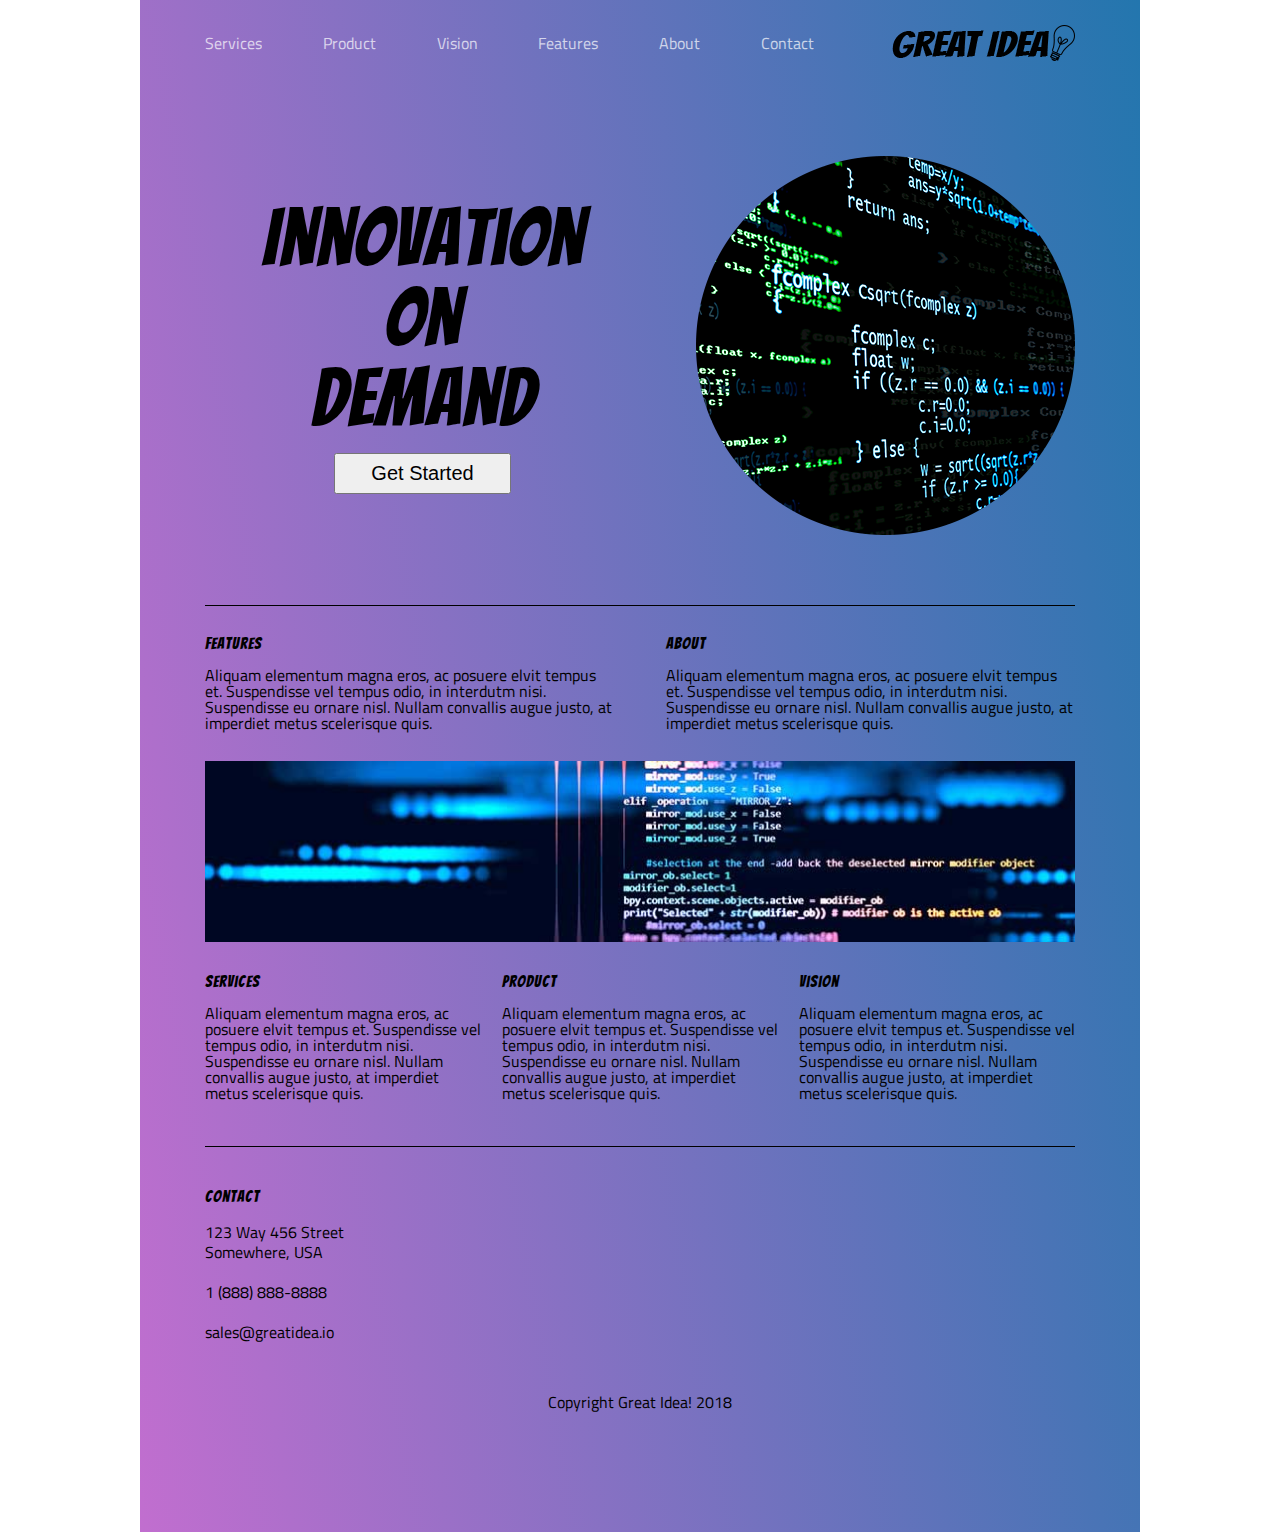
<file: great-idea/index.html>
<!doctype html>

<html lang="en">
<head>
  <meta charset="utf-8">

  <title>Great Idea!</title>

  <link href="https://fonts.googleapis.com/css?family=Bangers|Titillium+Web" rel="stylesheet">
  <link rel="stylesheet" href="css/index.css">

  <!--[if lt IE 9]>
    <script src="https://cdnjs.cloudflare.com/ajax/libs/html5shiv/3.7.3/html5shiv.js"></script>
  <![endif]-->
</head>

  <body>

    <!-- Copy and paste your HTML from the first UI project here -->
    <div class="container">

      <header>
        <nav>
          <a href="services.html">Services</a>
          <a href="#">Product</a>
          <a href="#">Vision</a>
          <a href="#">Features</a>
          <a href="#">About</a>
          <a href="#">Contact</a>
        </nav>
        <img src="img/logo.png" alt="Great Idea img">
      </header>

      <div class="under-header">
        <div class="left">
          <div>
            <h1>Innovation<br>On<br>Demand</h1>
            <button>Get Started</button>
          </div>
        </div>
        <img src="img/header-img.png" alt="Image of a code snippet.">
      </div>

      <div class="top-content">
        <div>
          <h2>Features</h2>
          <p>Aliquam elementum magna eros, ac posuere elvit tempus et. Suspendisse vel tempus odio, in interdutm nisi. Suspendisse eu ornare nisl. Nullam convallis augue justo, at imperdiet metus scelerisque quis.</p>
        </div>
        <div>
          <h2>About</h2>
          <p>Aliquam elementum magna eros, ac posuere elvit tempus et. Suspendisse vel tempus odio, in interdutm nisi. Suspendisse eu ornare nisl. Nullam convallis augue justo, at imperdiet metus scelerisque quis.</p>
        </div>
      </div>

      <img class="middle-img" src="img/mid-page-accent.jpg" alt="Image of code snippets across the screen">

      <div class="bottom-content">
        <div>
          <h2>Services</h2>
          <p>Aliquam elementum magna eros, ac posuere elvit tempus et. Suspendisse vel tempus odio, in interdutm nisi. Suspendisse eu ornare nisl. Nullam convallis augue justo, at imperdiet metus scelerisque quis.</p>
        </div>
        <div>
          <h2>Product</h2>
          <p>Aliquam elementum magna eros, ac posuere elvit tempus et. Suspendisse vel tempus odio, in interdutm nisi. Suspendisse eu ornare nisl. Nullam convallis augue justo, at imperdiet metus scelerisque quis.</p>
        </div>
        <div>
          <h2>Vision</h2>
          <p>Aliquam elementum magna eros, ac posuere elvit tempus et. Suspendisse vel tempus odio, in interdutm nisi. Suspendisse eu ornare nisl. Nullam convallis augue justo, at imperdiet metus scelerisque quis.</p>
        </div>
      </div>

      <footer>
        <h2>Contact</h2>
        <p>123 Way 456 Street</p>
        <p>Somewhere, USA</p><br>
        <p>1 (888) 888-8888</p><br>
        <p>sales@greatidea.io</p>
        <p id="copyright">Copyright Great Idea! 2018</p>
      </footer>
      
    </div>
  </body>
</html>
</file>
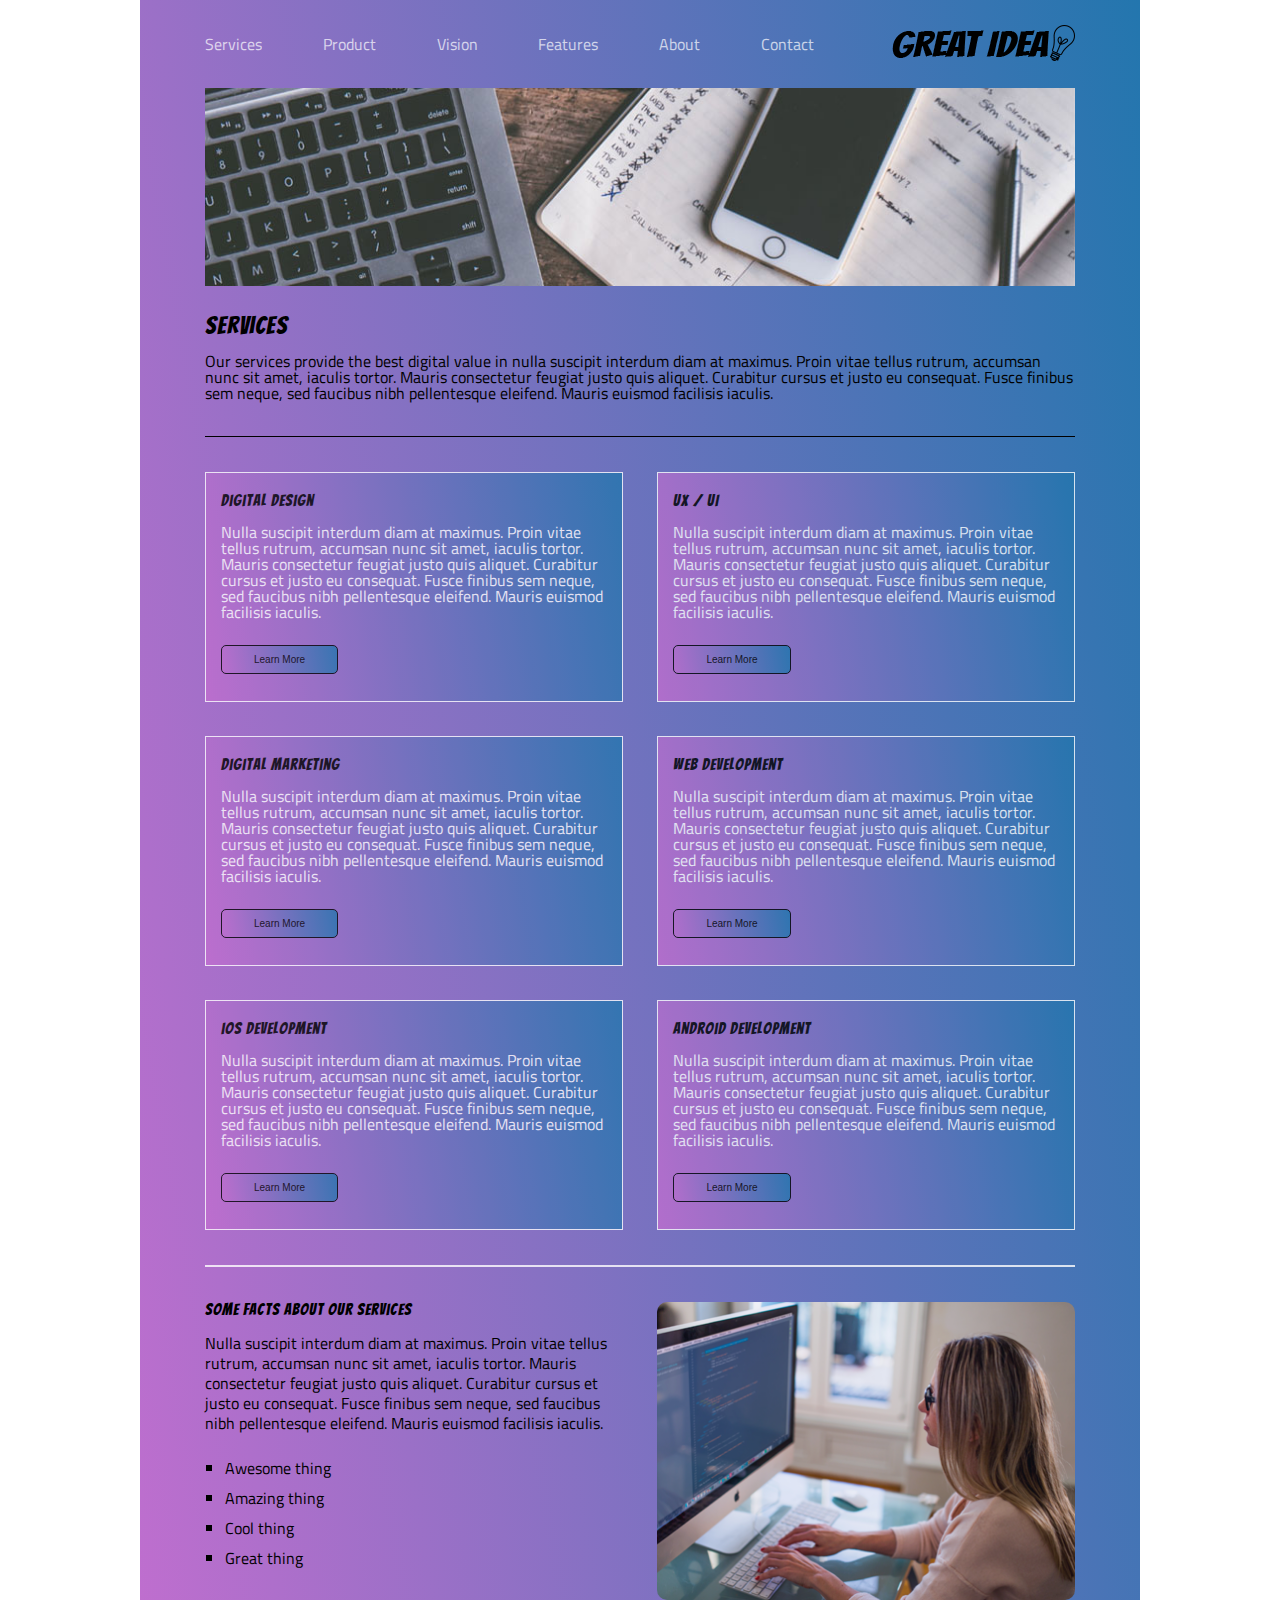
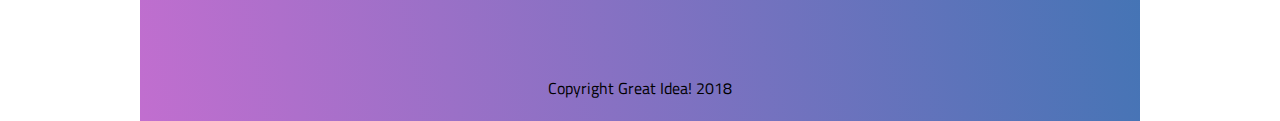
<file: great-idea/services.html>
<!doctype html>

<html lang="en">
<head>
  <meta charset="utf-8">

  <title>Great Idea! - Services</title>

  <link href="https://fonts.googleapis.com/css?family=Bangers|Titillium+Web" rel="stylesheet">
  <link rel="stylesheet" href="css/index.css">

  <!--[if lt IE 9]>
    <script src="https://cdnjs.cloudflare.com/ajax/libs/html5shiv/3.7.3/html5shiv.js"></script>
  <![endif]-->
</head>

<body>
  <div class="container">
    <header>
      <nav>
        <a href="services.html">Services</a>
        <a href="#">Product</a>
        <a href="#">Vision</a>
        <a href="#">Features</a>
        <a href="#">About</a>
        <a href="#">Contact</a>
      </nav>
      <a href="index.html"><img src="img/logo.png" alt="Great Idea img"></a>
    </header> 

    <img class="services-header-img" src="img/services-header.jpg" alt="Our services header image">
    
    <div class="introduction">
      <h1>Services</h1>
      <p>Our services provide the best digital value in nulla suscipit interdum diam at maximus. Proin vitae tellus rutrum, accumsan nunc sit amet, iaculis tortor. Mauris consectetur feugiat justo quis aliquet. Curabitur cursus et justo eu consequat. Fusce finibus sem neque, sed faucibus nibh pellentesque eleifend. Mauris euismod facilisis iaculis.</p>
    </div>

    <div class="main-content">
      <div>
        <h2>Digital Design</h2>
        <p>Nulla suscipit interdum diam at maximus. Proin vitae tellus rutrum, accumsan nunc sit amet, iaculis tortor. Mauris consectetur feugiat justo quis aliquet. Curabitur cursus et justo eu consequat. Fusce finibus sem neque, sed faucibus nibh pellentesque
        eleifend. Mauris euismod facilisis iaculis.</p> 
        <button class="btn">Learn More</button>
      </div>

      <div>
        <h2>UX / UI</h2>
        <p>Nulla suscipit interdum diam at maximus. Proin vitae tellus rutrum, accumsan nunc sit amet, iaculis tortor. Mauris consectetur feugiat justo quis aliquet. Curabitur cursus et justo eu consequat. Fusce finibus sem neque, sed faucibus nibh pellentesque
        eleifend. Mauris euismod facilisis iaculis.</p> 
        <button class="btn">Learn More</button>
      </div>

      <div>
        <h2>Digital Marketing</h2>
        <p>Nulla suscipit interdum diam at maximus. Proin vitae tellus rutrum, accumsan nunc sit amet, iaculis tortor. Mauris consectetur feugiat justo quis aliquet. Curabitur cursus et justo eu consequat. Fusce finibus sem neque, sed faucibus nibh pellentesque
        eleifend. Mauris euismod facilisis iaculis.</p>
        <button class="btn">Learn More</button>
      </div>

      <div>
        <h2>Web Development</h2>
        <p>Nulla suscipit interdum diam at maximus. Proin vitae tellus rutrum, accumsan nunc sit amet, iaculis tortor. Mauris consectetur feugiat justo quis aliquet. Curabitur cursus et justo eu consequat. Fusce finibus sem neque, sed faucibus nibh pellentesque
        eleifend. Mauris euismod facilisis iaculis.</p>
        <button class="btn">Learn More</button>
      </div>

      <div>
        <h2>iOS Development</h2>
        <p>Nulla suscipit interdum diam at maximus. Proin vitae tellus rutrum, accumsan nunc sit amet, iaculis tortor. Mauris consectetur feugiat justo quis aliquet. Curabitur cursus et justo eu consequat. Fusce finibus sem neque, sed faucibus nibh pellentesque
        eleifend. Mauris euismod facilisis iaculis.</p>
        <button class="btn">Learn More</button>
      </div>

      <div>
        <h2>Android Development</h2>
        <p>Nulla suscipit interdum diam at maximus. Proin vitae tellus rutrum, accumsan nunc sit amet, iaculis tortor. Mauris consectetur feugiat justo quis aliquet. Curabitur cursus et justo eu consequat. Fusce finibus sem neque, sed faucibus nibh pellentesque
        eleifend. Mauris euismod facilisis iaculis.</p>
        <button class="btn">Learn More</button>
      </div>

    </div>

    <section>
      <div>
        <h2>Some Facts About Our Services</h2>
        <p>Nulla suscipit interdum diam at maximus. Proin vitae tellus rutrum, accumsan nunc sit amet, iaculis tortor. Mauris consectetur feugiat justo quis aliquet. Curabitur cursus et justo eu consequat. Fusce finibus sem neque, sed faucibus nibh pellentesque
        eleifend. Mauris euismod facilisis iaculis.</p>
        <ol>
          <li>Awesome thing</li>
          <li>Amazing thing</li>
          <li>Cool thing</li>
          <li>Great thing</li>
        </ol>
      </div>

      <img class="services-info-img" src="img/services-info.png" alt="one of our employees hard at work">

    </section>
    <p id="copyright2">Copyright Great Idea! 2018</p>
  </div>

</body>
</html>
</file>
<file: great-idea/css/index.css>
/* http://meyerweb.com/eric/tools/css/reset/ 
   v2.0 | 20110126
   License: none (public domain)
*/

html, body, div, span, applet, object, iframe,
h1, h2, h3, h4, h5, h6, p, blockquote, pre,
a, abbr, acronym, address, big, cite, code,
del, dfn, em, img, ins, kbd, q, s, samp,
small, strike, strong, sub, sup, tt, var,
b, u, i, center,
dl, dt, dd, ol, ul, li,
fieldset, form, label, legend,
table, caption, tbody, tfoot, thead, tr, th, td,
article, aside, canvas, details, embed, 
figure, figcaption, footer, header, hgroup, 
menu, nav, output, ruby, section, summary,
time, mark, audio, video {
	margin: 0;
	padding: 0;
	border: 0;
	font-size: 100%;
	font: inherit;
	vertical-align: baseline;
}
/* HTML5 display-role reset for older browsers */
article, aside, details, figcaption, figure, 
footer, header, hgroup, menu, nav, section {
	display: block;
}
body {
	line-height: 1;
}
ol, ul {
	list-style: none;
}
blockquote, q {
	quotes: none;
}
blockquote:before, blockquote:after,
q:before, q:after {
	content: '';
	content: none;
}
table {
	border-collapse: collapse;
	border-spacing: 0;
}

/* Set every element's box-sizing to border-box */
* {
    box-sizing: border-box;
}

html, body {
    height: 100%;
	font-family: 'Titillium Web', sans-serif;
}

h1, h2, h3, h4, h5 {
    font-family: 'Bangers', cursive;
    letter-spacing: 1px;
    margin-bottom: 15px;
}

/* Copy and paste your work from yesterday here and start to refactor into flexbox */
.container {
	background-image: linear-gradient(260deg, #2376ae 0%, #c16ecf 100%);
	width: 1000px;
	margin: 0 auto;
	padding: 0 65px;
}

header {
	display: flex;
	justify-content: space-between;
	flex-wrap: wrap;
	padding: 25px 0;
}
nav {
	width: 70%;
	display: flex;
	justify-content: space-between;
	align-items: center;
}
nav a {
	text-decoration: none;
	color: white;
	opacity: 0.7;
}

.under-header {
	display: flex;
	justify-content: space-between;
	align-items: center;
	text-align: center;
	margin-top: 70px;
	padding-bottom: 70px;
	border-bottom: 1px solid;
}
.left {
	width: 50%;
	display: flex;
	justify-content: center
}
.left h1 {
	font-size: 80px;
}
button {
	font-size: 20px;
	padding: 7px 35px;
}

.top-content {
	display: flex;
	justify-content: space-between;
	flex-wrap: wrap;
	padding: 30px 0;
}
.top-content div {
	width: 47%;
}
.middle-img {
	width: 100%;
}

.bottom-content {
	display: flex;
	justify-content: space-between;
	padding: 30px 0 45px 0;
	border-bottom: 1px solid;
}
.bottom-content div {
	width: calc( (100% / 3) - 1.6% );
}
footer {
	display: flex;
	flex-direction: column;
	line-height: 20px;
	padding-top: 40px;
}
#copyright {
	align-self: center;
	margin: 50px 0 120px 0;
}

/* Services page */

.services-header-img {
	width: 100%;
}
.introduction {
	border-bottom: 1px solid;
	padding: 25px 0 35px 0;
}
.introduction h1 {
	font-size: 25px;
}
.main-content {
	display: flex;
	flex-wrap: wrap;
	justify-content: space-between;
	height: 830px;
	align-content: space-between;
	padding: 35px 0;
	border-bottom: 2px solid;
	color: white;
	opacity: 0.8;
}
.main-content h2 {
	color: black;
}
.main-content div {
	border: 1px solid;
	height: 230px;
	width: 48%;
	padding: 20px 15px;
	background: linear-gradient(260deg, #2376ae 0%, #c16ecf 100%);
}
.btn {
	font-size: 10px;
	padding: 8px 32px;
	border-radius: 5px;
	border: 1px solid;
	margin-top: 25px;
	background: linear-gradient(260deg, #2376ae 0%, #c16ecf 100%);
}

section {
	display: flex;
	flex-wrap: wrap;
	justify-content: space-between;
	margin-top: 35px;
}
section div {
	width: 48%;
}
section p {
	line-height: 20px;
}
section ol {
	margin: 20px 0 0 20px;
	line-height: 30px;
	list-style-type: square;
}
.services-info-img {
	width: 48%;
	border-radius: 10px;
	opacity: 0.9;
}
#copyright2 {
	padding: 80px 0 25px 0;
	text-align: center;
}
</file>
